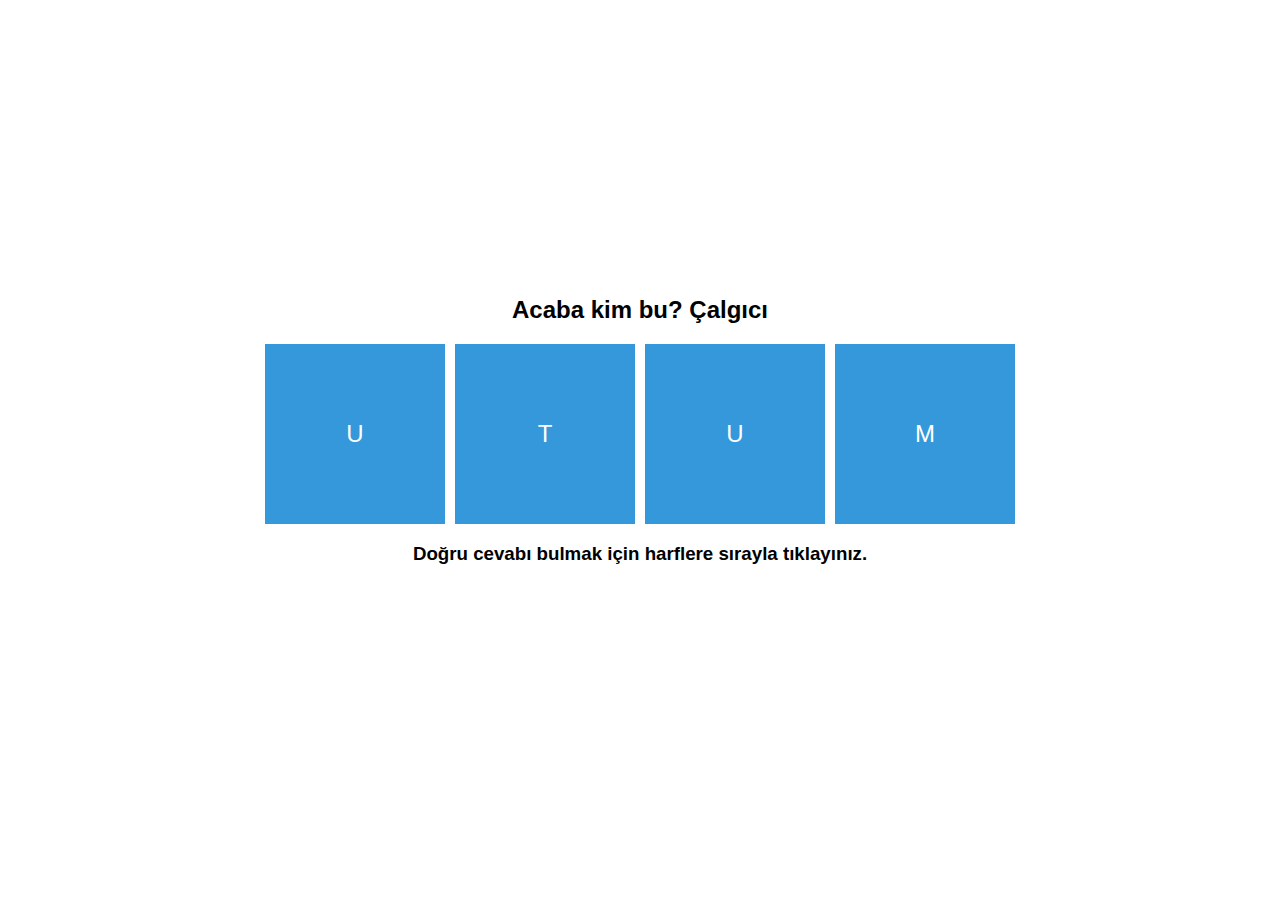
<file: index.html>
<!DOCTYPE html>
<html lang="en">
<head>
    <meta charset="UTF-8">
    <meta name="viewport" content="width=device-width, initial-scale=1.0">
    <link rel="stylesheet" href="style.css">
    <title>Word Finder Game</title>
</head>
<body>
    <h2 id="hint"></h2>
    <div class="container" id="container"></div>
    <h3 id="attempts">Kelimeyi tahmin etmek için 3 hakkınız var!</h3>
    <input type="text" id="guessInput" placeholder="Tahmin edin">
    <button id="guessButton" disabled>Doğru mu?</button>
    <div id="guessArea"></div>
    <h2 id="result"></h2>

    <script src="code.js"></script>
</body>
</html>
</file>
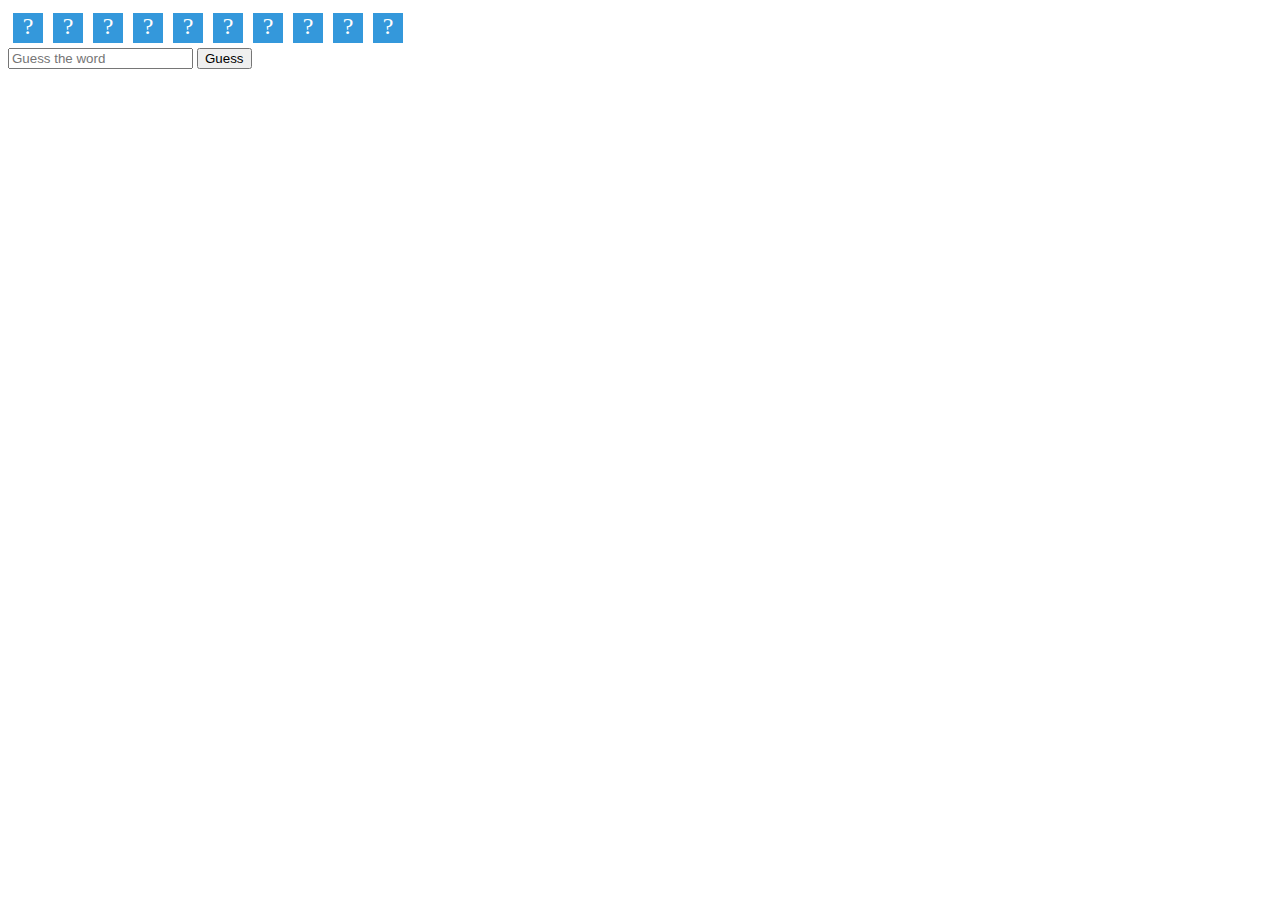
<file: minimum.html>
<!DOCTYPE html>
<html lang="en">
<head>
<meta charset="UTF-8">
<meta name="viewport" content="width=device-width, initial-scale=1.0">
<title>Word Finder Game</title>
<style>
    .card {
        display: inline-block;
        width: 30px;
        height: 30px;
        background-color: #3498db;
        color: white;
        font-size: 24px;
        text-align: center;
        cursor: pointer;
        margin: 5px;
    }

    .revealed {
        background-color: #2ecc71;
    }
</style>
</head>
<body>
<div id="container"></div>
<input type="text" id="guessInput" placeholder="Guess the word">
<button id="guessButton">Guess</button>
<script>
const words = [
    { word: "BEŞİKTAŞ", hint: "A Turkish sports club" },
    { word: "FENERBAHÇE", hint: "A Turkish sports club" },
    { word: "GALATASARAY", hint: "A Turkish sports club" },
    { word: "İSTANBUL", hint: "A city in Turkey" },
    { word: "BAŞAKŞEHİR", hint: "A district in Istanbul" },
    { word: "KASIMPAŞA", hint: "A district in Istanbul" },
    { word: "KARAGÜMRÜK", hint: "A district in Istanbul" },
    { word: "PENDİK", hint: "A district in Istanbul" }
];

const container = document.getElementById("container");
const guessInput = document.getElementById("guessInput");
const guessButton = document.getElementById("guessButton");
let selectedWord = {};

initGame();

function initGame() {
    selectedWord = getRandomWord(words);
    renderWord();
    guessButton.disabled = false;
}

function getRandomWord(words) {
    return words[Math.floor(Math.random() * words.length)];
}

function renderWord() {
    container.innerHTML = "";
    const letters = selectedWord.word.split("");
    letters.forEach((letter, index) => {
        const card = document.createElement("div");
        card.textContent = "?";
        card.className = "card";
        card.dataset.index = index;
        container.appendChild(card);
        card.addEventListener("click", revealLetter);
    });
}

function revealLetter() {
    if (container.querySelectorAll(".revealed").length < 3) {
        this.textContent = selectedWord.word[this.dataset.index];
        this.classList.add("revealed");
        if (container.querySelectorAll(".revealed").length === 3) {
            container.querySelectorAll(".card").forEach(card => {
                card.removeEventListener("click", revealLetter);
            });
        }
    }
}


guessButton.addEventListener("click", function() {
    const guess = guessInput.value.toUpperCase();
    if (guess === selectedWord.word) {
        alert("Success!");
    } else {
        alert(`Wrong. It was "${selectedWord.word}".`);
    }
    guessInput.value = "";
    initGame();
});
</script>
</body>
</html>
</file>
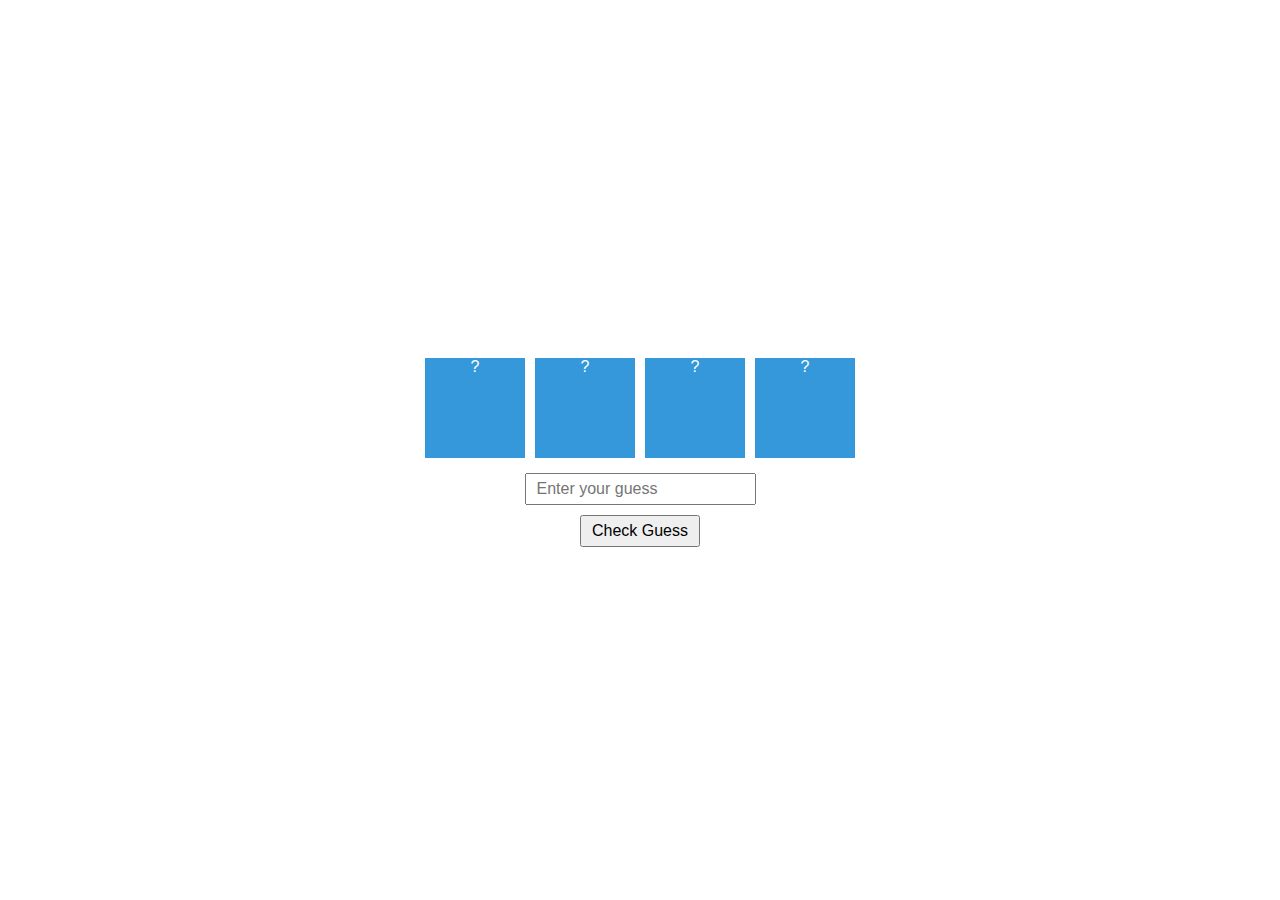
<file: new.html>
<!DOCTYPE html>
<html lang="en">
<head>
<meta charset="UTF-8">
<meta name="viewport" content="width=device-width, initial-scale=1.0">
<title>Team Guessing Game</title>
<link rel="stylesheet" href="style.css">
<style>
    .card {
        display: inline-block;
        width: 100px;
        height: 100px;
        background-color: #3498db;
        color: white;
        font-size: 16px;
        text-align: center;
        cursor: pointer;
        margin: 5px;
    }

    .revealed {
        background-color: #2ecc71;
    }
</style>
</head>
<body>
<div id="container"></div>
<input type="text" id="guessInput" placeholder="Enter your guess">
<button id="checkButton">Check Guess</button>
<div id="result"></div>
<script>
const teams = [
    { name: "BEŞİKTAŞ", city: "Istanbul", championships: 15, stars: 3, colors: ["black", "white"] },
    { name: "FENERBAHÇE", city: "Istanbul", championships: 28, stars: 3, colors: ["yellow", "blue"] },
    { name: "GALATASARAY", city: "Istanbul", championships: 22, stars: 4, colors: ["red", "yellow"] },
    { name: "TRABZONSPOR", city: "Trabzon", championships: 6, stars: 1, colors: ["claret", "blue"] },
    { name: "BAŞAKŞEHİR", city: "Istanbul", championships: 1, stars: 0, colors: ["orange", "navy"] }
];

const container = document.getElementById("container");
const guessInput = document.getElementById("guessInput");
const checkButton = document.getElementById("checkButton");
const resultDisplay = document.getElementById("result");
let selectedTeam = getRandomTeam(teams);
let hints = getHints(selectedTeam);

renderCards();

function getRandomTeam(teams) {
    return teams[Math.floor(Math.random() * teams.length)];
}

function getHints(team) {
    return [
        `Championships: ${team.championships}`,
        `Stars: ${team.stars}`,
        `Colors: ${team.colors.join(", ")}`,
        `City: ${team.city}`
    ];
}

function renderCards() {
    hints.forEach(hint => {
        const card = document.createElement("div");
        card.textContent = "?";
        card.className = "card";
        card.dataset.hint = hint;
        container.appendChild(card);
        card.addEventListener("click", revealHint);
    });
}

function revealHint() {
    this.textContent = this.dataset.hint;
    this.classList.add("revealed");
}

checkButton.addEventListener("click", function() {
    const guess = guessInput.value.toUpperCase();
    if (guess === selectedTeam.name) {
        resultDisplay.textContent = "Success!";
    } else {
        resultDisplay.textContent = `Wrong. It was "${selectedTeam.name}".`;
    }
    guessInput.disabled = true;
    checkButton.disabled = true;
});
</script>
</body>
</html>
</file>
<file: style.css>
body {
    font-family: Arial, sans-serif;
    display: flex;
    flex-direction: column;
    justify-content: center;
    align-items: center;
    height: 100vh;
    margin: 0;
}
.container {
    display: grid;
    grid-template-columns: repeat(4, 1fr);
    gap: 10px;
    max-width: 80%;
}
.card {
    display: flex;
    justify-content: center;
    align-items: center;
    width: 180px;
    height: 180px;
    background-color: #3498db;
    color: white;
    font-size: 24px;
    text-align: center;
    cursor: pointer;
    transition: background-color 0.3s;
}
.hidden-card {
    display: none;
}
.revealed {
    background-color: #2ecc71; /* Change to your desired color */
}
.wrong {
    background-color: #cc2e31; /* Change to your desired color */
}
input[type="text"],
button {
    margin-top: 10px;
    padding: 5px 10px;
    font-size: 16px;
}

#guessArea{
    display: flex;
    gap: 10px;
}
</file>
